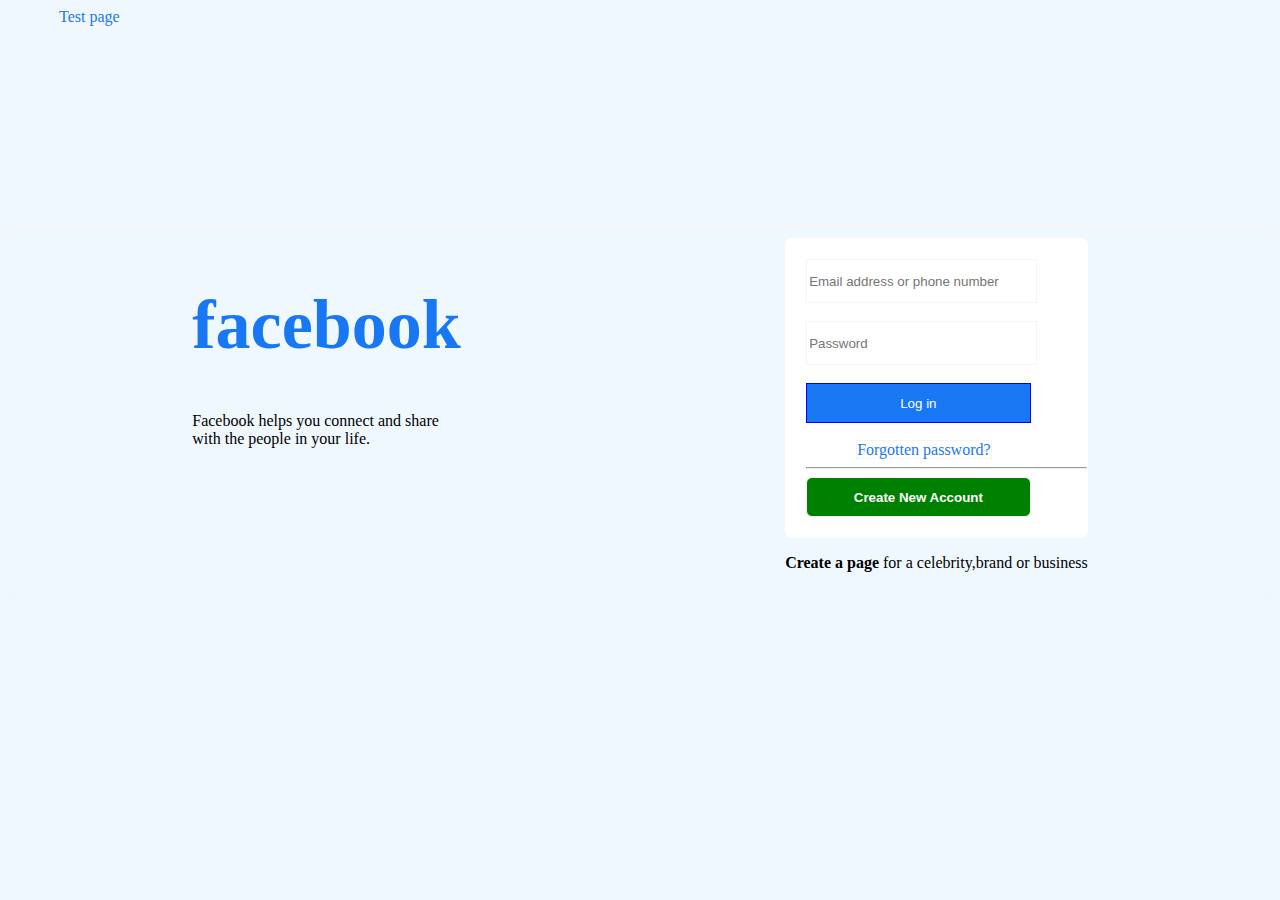
<file: Class work 1/index.html>
<!DOCTYPE html>
<html lang="en">
<head>
    <meta charset="UTF-8">
    <meta http-equiv="X-UA-Compatible" content="IE=edge">
    <meta name="viewport" content="width=device-width, initial-scale=1.0">
    <link rel="stylesheet" href="style.css">
    <title>web.facebook.com</title>
</head>
<body style="background-color:rgb(240, 248, 255)">
    <a href="test.html">Test page</a>
    <div class="all">
    
    <div class="fcb">
        <h1 class="fb">facebook</h1>
        <p >Facebook helps you connect and share <br> with the people in your life.</p>
    </div>


    
    <div  class="table">
        <form class="tb">
            <input type="email" placeholder="Email address or phone number" id="email"><br><br>
           <input type="password" placeholder="Password" id="password"><br><br>
           <button id="log"><strong>Log in</strong> </button><br><br>
           <a href="#">Forgotten password?</a>
           <hr>
           <button class="acct"> <strong> Create New Account</strong></button>

        </form>
        <div>
            <p><strong>  Create a page</strong> for a celebrity,brand or business </p>
        </div>
    </div>
  
</div>
</div>
    
</body>
</html>
</file>
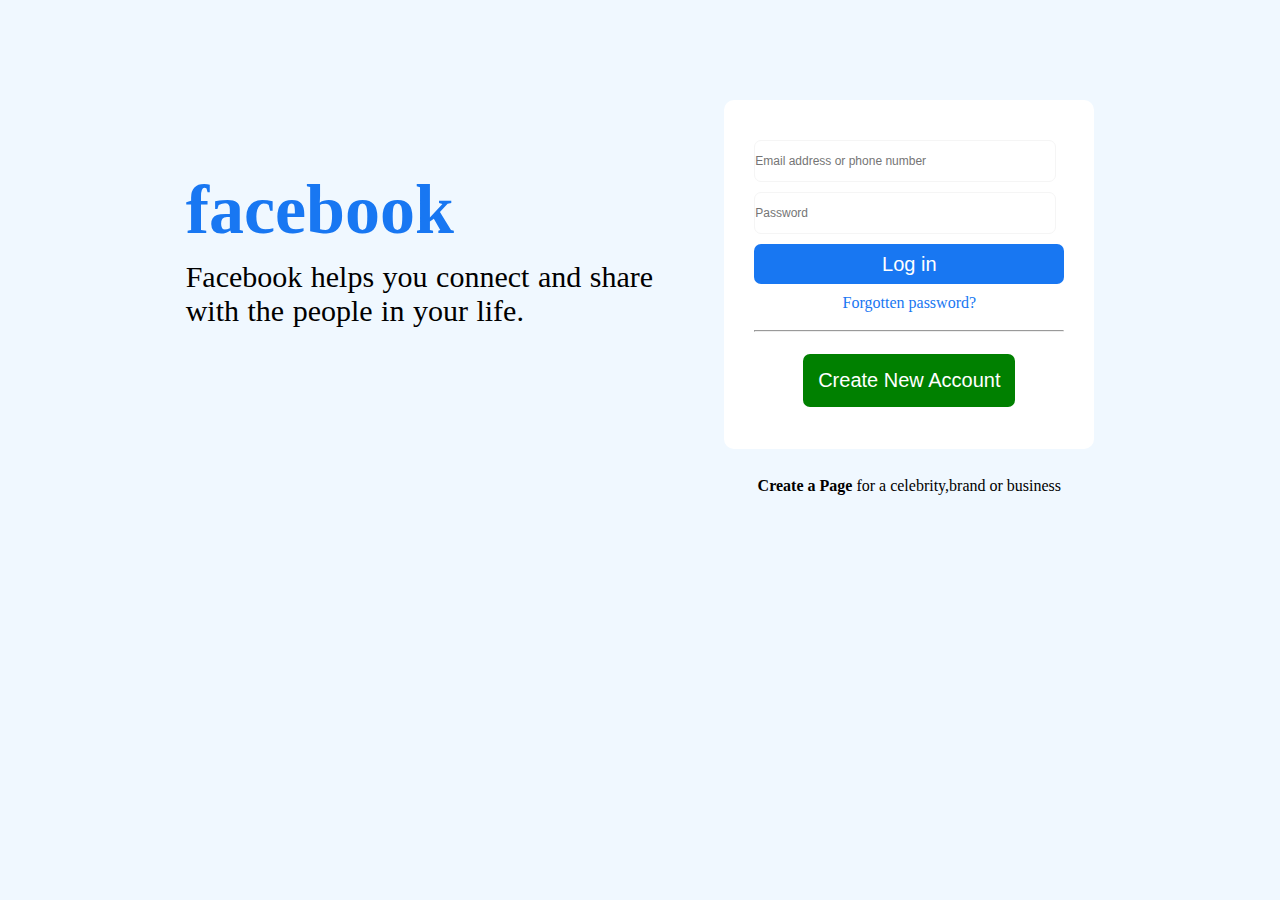
<file: Class work 1/test.html>
<!DOCTYPE html>
<html lang="en">
<head>
    <meta charset="UTF-8">
    <meta http-equiv="X-UA-Compatible" content="IE=edge">
    <meta name="viewport" content="width=device-width, initial-scale=1.0">
    <link rel="stylesheet" href="styles.css">
    <title>Document</title>
</head>
<body>
    <div class="wrapper">
        <section class="left">
            <h1 class="header">facebook</h1>
            <p class="text">Facebook helps you connect and share <br> with the people in your life.</p>

        </section>
        <section class="right">
            <form>
                <div><input type="email" placeholder="Email address or phone number"></div>
                <div><input type="password" placeholder="Password"></div>
                <button class="logbtn">Log in</button><br>
                <div><a href="#" class="fog">Forgotten password?</a></div><br><hr>
                <div class="empty"><button class="create"> Create New Account</button></div>
            </form><br>
            <div>
                <p id="last"><a href="#">Create a Page</a> for a celebrity,brand or business</p>
            </div>
        </section>
    </div>
    
</body>
</html>
</file>
<file: Class work 1/style.css>
.fb{
    color: #1877f2;
    font-size: 70px;
    

}
/* .table{
    border: 1px solid whitesmoke;
    width: 50%
    heigh
}
.mail{
    border: 1px solid whitesmoke;
    border-radius: 3px;
    color: gray;
    height: 50px;
    width: 20%;
} */
#email{
    height: 40px;
    width: 80%;
    border: 1px solid whitesmoke;
}
#password{
    height: 40px;
    width: 80%;
    border: 1px solid whitesmoke;
}
#log{
    border: 1px solid blue;
    color: white;
    font-weight: 200;
    height: 40px;
    width:80%;
    background-color:#1877f2;
    border: radius 6px;
    text-align: center;
}

a{
    border: 1px solid whitesmoke;
    height: 40px;
    width: 80%;
    border: radius 4px;
    text-decoration: none;
    color: #1877f2;  
    margin-left: 50px; 
}
.acct{
    background-color: green;
    border: 1px solid whitesmoke;
    height: 40px;
    width: 80%;
    text-align: center;
    color: white;
    border-radius: 6px;

    

}
.all{
    border: 2px solid whitesmoke;
    display:flex;
    /* height:100vh;
    width: 100vw; */
    padding: 10px 20px;
    margin-top: 200px;
    justify-content: space-around;
    background-color: rgb(240, 248, 255);

}
.tb{
    border: 1px solid white;
    background-color: white;
    border-radius: 6px;
    padding: 20px 0 20px 20px;
    
}
/* @media (max-width: 768px) { 
     .all{
        background-color: aqua;
        border: 1px solid green;
        flex-direction: column;
     }
    
} */
</file>
<file: Class work 1/styles.css>
*{
    margin: 0;
    padding: 0;

}
body{
    background-color: aliceblue;
}

.wrapper{

    /* border: 1px solid red; */
    margin-top: 100px;
    display: flex;
    justify-content: space-around;
}
.left{
    /* border: 1px solid red; */
    margin-top: 70px;
    margin-left: 150px;
}
.left h1{
    color: #1877f2;
    font-size: 70px;
    font-family:inherit ;
    font-weight: 800;
    margin-bottom: 10px;
    /* border: 2px solid black; */
    
}
.left p{
    font-size: 30px;
    word-spacing: 1px;
    /* border: 2px solid black; */
    /* padding-bottom: 100px; */
  

}
.right{
    /* border: 1px solid red;
    background-color: white;
    border-radius: 7px;
    padding: 10px 20px; */
    margin-right: 150px;
}
input{
    display: block;
    width: 300px;
    height: 40px;
    border-radius: 7px;
    outline: none;
    /* padding: 3px; */
    font-size: 12px;
    /* color: rgb(28, 28, 28); */
    margin-top: 10px;
    /* border-color: aliceblue; */
    border: 1px solid whitesmoke;
    
}
.logbtn{
    margin-top: 10px;
    background-color: #1877f2;
    border: none;
    color: white;
    font-size: 20px;
    text-align: center;
    height: 40px;
    width: 310px;
    border-radius: 7px;
    padding: 3px;
}
form{
    background-color: white;
    /* padding: 15px 5px; */
    border-radius: 10px;
    padding: 30px ;
    /* box-shadow: 3px 3px rgb(91,90,50); */
}
.fog{
    color: #1877f2;
    text-decoration: none;
    text-align: center;
    display: block;
    margin-top: 10px;
    /* margin-left: 70px; */
}
.fog:hover{
    text-decoration: underline;
}
.empty{
    /* border-bottom: 1px solid gray; */
    text-align: center;
    margin-top: 10px;
    padding: 2px;
}
.create{
    background-color: green; 
    color: white;
    font-size: 20px;
    font-weight: 400;
    border: none;
    /* display: block; */
    margin: 10px auto;
    /* height: 40px; */
    border-radius: 7px;
    padding: 15px;
}
#last{
    color: black;
    /* font-weight: 600; */
    margin-top: 10px;
    text-align: center;

}
#last a{
    text-decoration: none;
    color: black;
    font-weight: 600;

}
#last a:hover{
    text-decoration: underline;
}
.text{
    margin-bottom: 50px;
}
</file>
